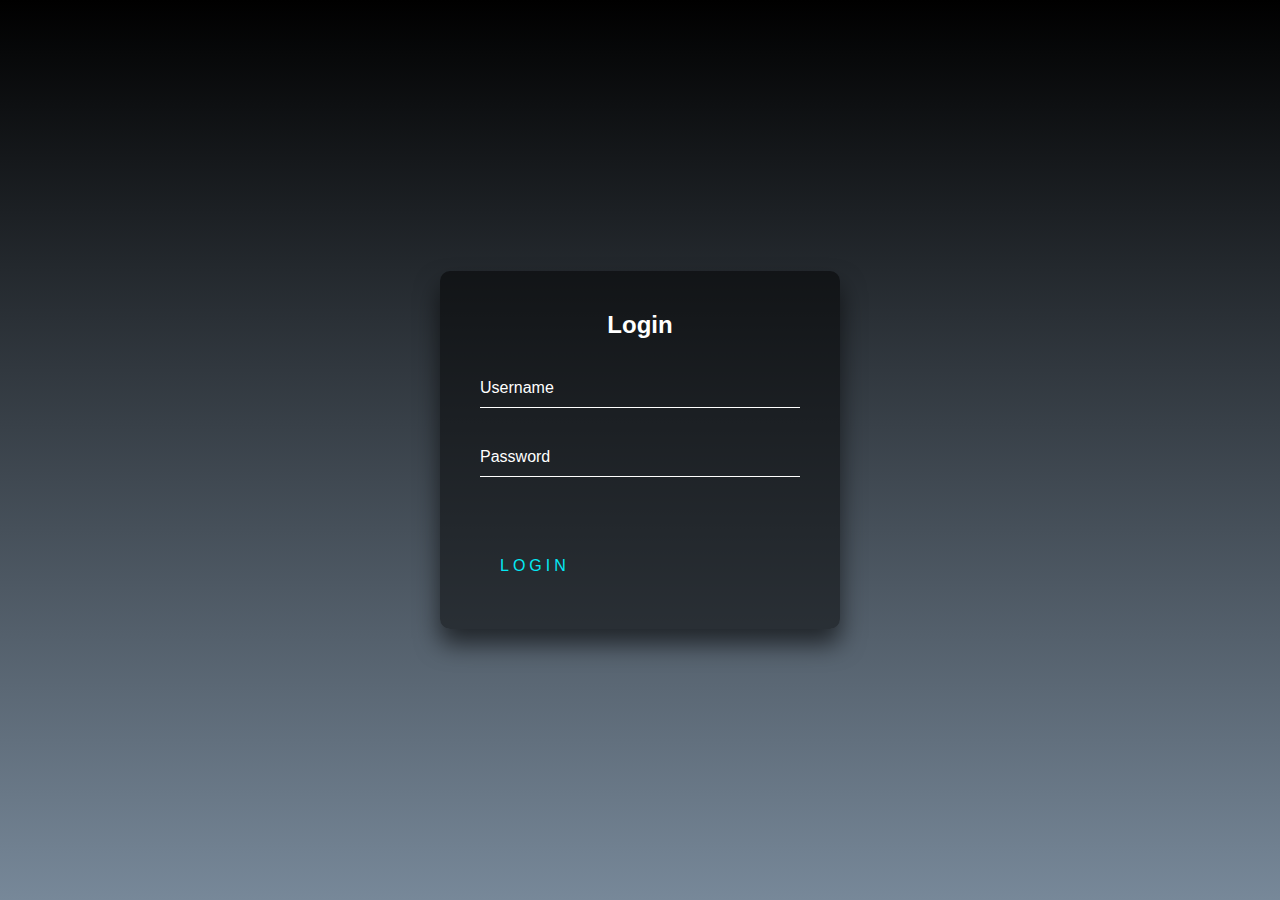
<file: Ganisa Project/index.html>
<!DOCTYPE html>
<html lang="en">

<head>
    <meta charset="UTF-8">
    <title>Login with light button</title>
    <link rel="stylesheet" href="style.css">
</head>

<body>
  
<div class="login-box">
  <h2>Login</h2>
  <form>
    <div class="user-box">
      <input type="text" name="" required="">
      <label>Username</label>
    </div>
    <div class="user-box">
      <input type="password" name="" required="">
      <label>Password</label>
    </div>
    <a href="#">
      <span></span>
      <span></span>
      <span></span>
      <span></span>
      login
    </a>
  </form>
</div>
  </body>

</html>
</file>
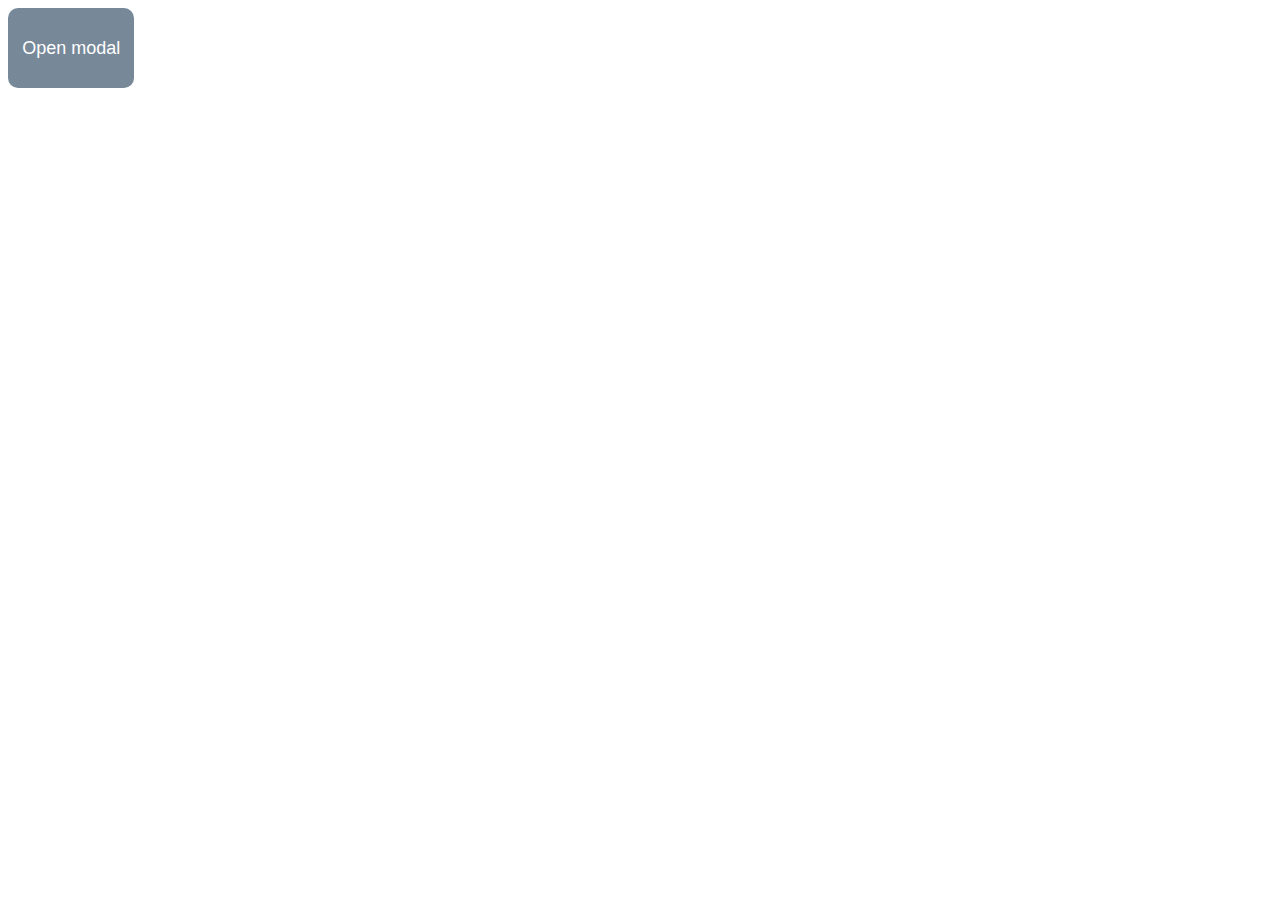
<file: Ganisa Project/loginForm.html>
<!DOCTYPE html>
<html lang="en">
<head>
          <meta charset="UTF-8">
          <meta name="viewport" content="width=device-width, initial-scale=1.0">
          <title>Document</title>
           <link rel="stylesheet" href="modal.css">
</head>
<body>
<div>
      <a href="#wrab"><button class="btn"> Open modal</button></a>
</div>
<div href="" class="wrab" id="wrab">
        <div class="bg-color">
        <div class="modal" id="modal">
        <p><a href="">X</a></p>
        <h1 class="label">Login</h1>
   <form action="" method="get" accept-charset="utf-8">
        <label for="">Email:</label>
        <input type="text" placeholder="Masukan Email" id="name">
        <label for="">Password:</label>
        <input type="password" placeholder="Masukan Password" id="sandi">
        <button type="submit" class="btn2">Login</button>
  </form>
       </div>
        </div>
          </div>
</body>
</html>
</file>
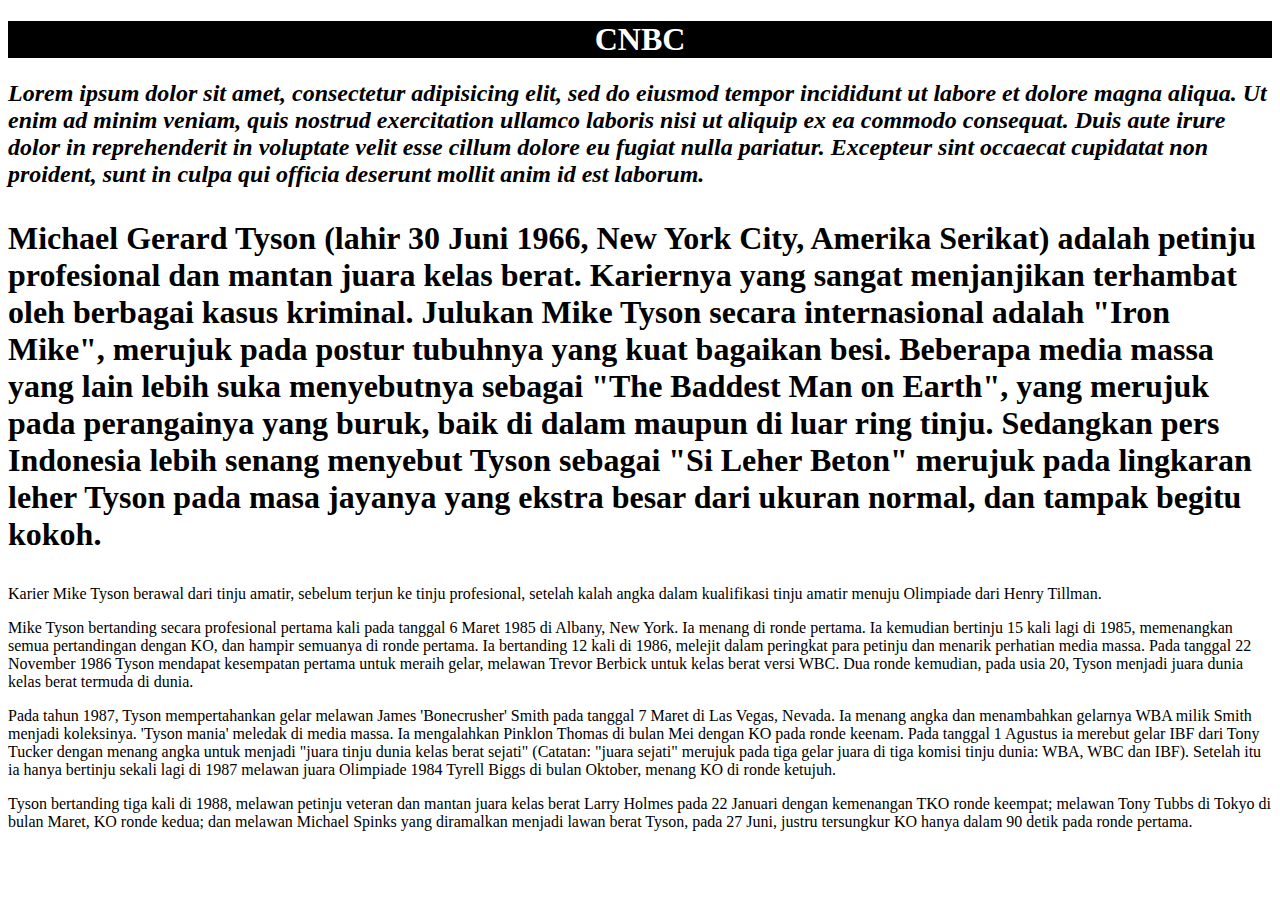
<file: Ganisa Project/Project 1.html>
<!DOCTYPE html>
<html>
<head>
	<title> INI TESTING</title>
</head>
<body>

	<h1 style=" color: white; text-align: center;background-color: black;" > CNBC </h1>
	<h2 style=" font-family: calibri;"> <i><b>Lorem ipsum dolor sit amet, consectetur adipisicing elit, sed do eiusmod
	tempor incididunt ut labore et dolore magna aliqua. Ut enim ad minim veniam,
	quis nostrud exercitation ullamco laboris nisi ut aliquip ex ea commodo
	consequat. Duis aute irure dolor in reprehenderit in voluptate velit esse
	cillum dolore eu fugiat nulla pariatur. Excepteur sint occaecat cupidatat non
	proident, sunt in culpa qui officia deserunt mollit anim id est laborum.</i></b></h2>

	<p style="font-size: 200%;"><b>Michael Gerard Tyson (lahir 30 Juni 1966, New York City, Amerika Serikat) adalah petinju profesional dan mantan juara kelas berat. Kariernya yang sangat menjanjikan terhambat oleh berbagai kasus kriminal. Julukan Mike Tyson secara internasional adalah "Iron Mike", merujuk pada postur tubuhnya yang kuat bagaikan besi. Beberapa media massa yang lain lebih suka menyebutnya sebagai "The Baddest Man on Earth", yang merujuk pada perangainya yang buruk, baik di dalam maupun di luar ring tinju. Sedangkan pers Indonesia lebih senang menyebut Tyson sebagai "Si Leher Beton" merujuk pada lingkaran leher Tyson pada masa jayanya yang ekstra besar dari ukuran normal, dan tampak begitu kokoh.</b>
	</p>

	<p>
		Karier Mike Tyson berawal dari tinju amatir, sebelum terjun ke tinju profesional, setelah kalah angka dalam kualifikasi tinju amatir menuju Olimpiade dari Henry Tillman.</p>

		<p>Mike Tyson bertanding secara profesional pertama kali pada tanggal 6 Maret 1985 di Albany, New York. Ia menang di ronde pertama. Ia kemudian bertinju 15 kali lagi di 1985, memenangkan semua pertandingan dengan KO, dan hampir semuanya di ronde pertama. Ia bertanding 12 kali di 1986, melejit dalam peringkat para petinju dan menarik perhatian media massa. Pada tanggal 22 November 1986 Tyson mendapat kesempatan pertama untuk meraih gelar, melawan Trevor Berbick untuk kelas berat versi WBC. Dua ronde kemudian, pada usia 20, Tyson menjadi juara dunia kelas berat termuda di dunia.</p>

		<p>Pada tahun 1987, Tyson mempertahankan gelar melawan James 'Bonecrusher' Smith pada tanggal 7 Maret di Las Vegas, Nevada. Ia menang angka dan menambahkan gelarnya WBA milik Smith menjadi koleksinya. 'Tyson mania' meledak di media massa. Ia mengalahkan Pinklon Thomas di bulan Mei dengan KO pada ronde keenam. Pada tanggal 1 Agustus ia merebut gelar IBF dari Tony Tucker dengan menang angka untuk menjadi "juara tinju dunia kelas berat sejati" (Catatan: "juara sejati" merujuk pada tiga gelar juara di tiga komisi tinju dunia: WBA, WBC dan IBF). Setelah itu ia hanya bertinju sekali lagi di 1987 melawan juara Olimpiade 1984 Tyrell Biggs di bulan Oktober, menang KO di ronde ketujuh.</p>

		<p>Tyson bertanding tiga kali di 1988, melawan petinju veteran dan mantan juara kelas berat Larry Holmes pada 22 Januari dengan kemenangan TKO ronde keempat; melawan Tony Tubbs di Tokyo di bulan Maret, KO ronde kedua; dan melawan Michael Spinks yang diramalkan menjadi lawan berat Tyson, pada 27 Juni, justru tersungkur KO hanya dalam 90 detik pada ronde pertama.</p>
	
</body>
</html>
</file>
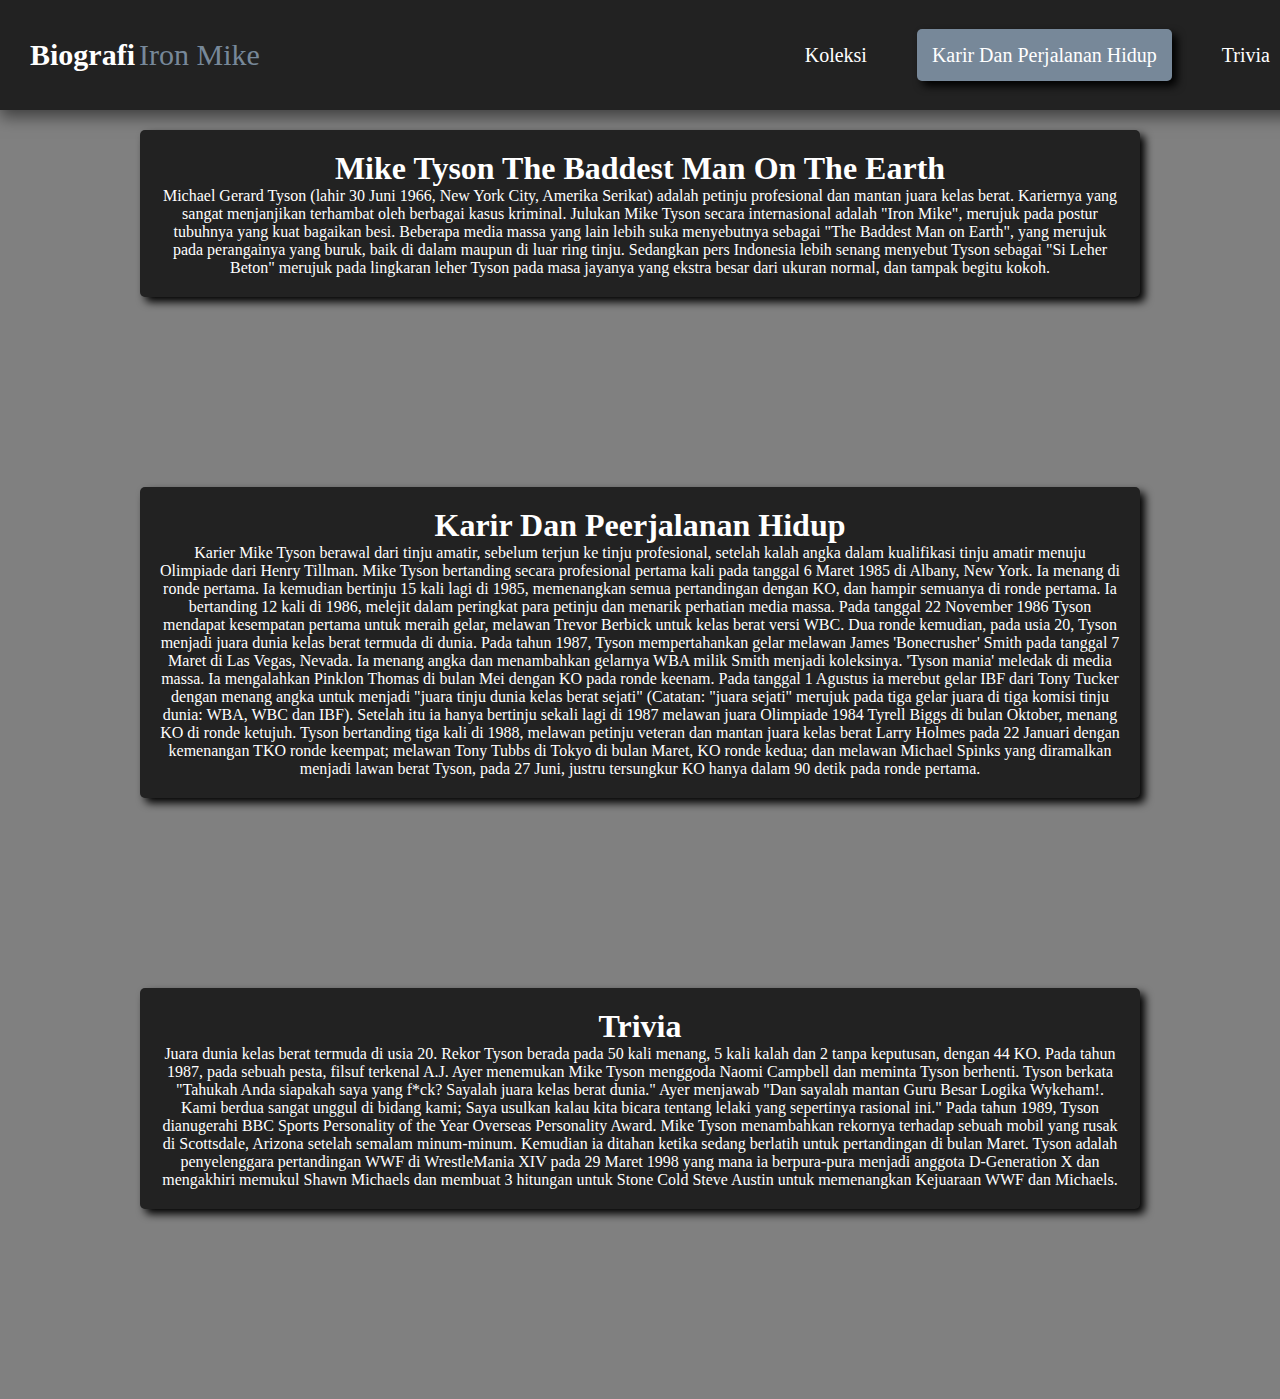
<file: Ganisa Project/project 2.html>
<!DOCTYPE html>
<html>
<head>

	<link rel="stylesheet" href="coba.css"/>
	<title> navbar test</title>
</head>
<style>
	.card {
		margin-bottom: 190px;
	}
</style>
<body>
	<header>
		<nav class=" wrapper">
		<div class=" brand">
			<div class="firstname">biografi</div>
			<div class="lastname">iron mike</div>
		</div>
		 <ul class="navigation">
		  <li><a href="/Project 1.html">koleksi</a></li>
		   <li><a href="#uu" class="active">karir dan perjalanan hidup</a></li>
		    <li><a href="#apa">trivia</a></li>

		</ul>	
	  </nav>
	</div>
	</header>
		<main>
			<div>
				<article class="card">
					<h1 >
   						Mike Tyson The Baddest Man On The Earth 
  					 </h1>	
  					 <p style="color: white">
  					 	Michael Gerard Tyson (lahir 30 Juni 1966, New York City, Amerika Serikat) adalah petinju profesional dan mantan juara kelas berat. Kariernya yang sangat menjanjikan terhambat oleh berbagai kasus kriminal. Julukan Mike Tyson secara internasional adalah "Iron Mike", merujuk pada postur tubuhnya yang kuat bagaikan besi. Beberapa media massa yang lain lebih suka menyebutnya sebagai "The Baddest Man on Earth", yang merujuk pada perangainya yang buruk, baik di dalam maupun di luar ring tinju. Sedangkan pers Indonesia lebih senang menyebut Tyson sebagai "Si Leher Beton" merujuk pada lingkaran leher Tyson pada masa jayanya yang ekstra besar dari ukuran normal, dan tampak begitu kokoh.
  					 </p>	
				</article>

				<article id="uu" class="card">
					<h1>
						Karir Dan Peerjalanan Hidup
					</h1>
					<p style=" color: white">
						Karier Mike Tyson berawal dari tinju amatir, sebelum terjun ke tinju profesional, setelah kalah angka dalam kualifikasi tinju amatir menuju Olimpiade dari Henry Tillman.

						Mike Tyson bertanding secara profesional pertama kali pada tanggal 6 Maret 1985 di Albany, New York. Ia menang di ronde pertama. Ia kemudian bertinju 15 kali lagi di 1985, memenangkan semua pertandingan dengan KO, dan hampir semuanya di ronde pertama. Ia bertanding 12 kali di 1986, melejit dalam peringkat para petinju dan menarik perhatian media massa. Pada tanggal 22 November 1986 Tyson mendapat kesempatan pertama untuk meraih gelar, melawan Trevor Berbick untuk kelas berat versi WBC. Dua ronde kemudian, pada usia 20, Tyson menjadi juara dunia kelas berat termuda di dunia.

						Pada tahun 1987, Tyson mempertahankan gelar melawan James 'Bonecrusher' Smith pada tanggal 7 Maret di Las Vegas, Nevada. Ia menang angka dan menambahkan gelarnya WBA milik Smith menjadi koleksinya. 'Tyson mania' meledak di media massa. Ia mengalahkan Pinklon Thomas di bulan Mei dengan KO pada ronde keenam. Pada tanggal 1 Agustus ia merebut gelar IBF dari Tony Tucker dengan menang angka untuk menjadi "juara tinju dunia kelas berat sejati" (Catatan: "juara sejati" merujuk pada tiga gelar juara di tiga komisi tinju dunia: WBA, WBC dan IBF). Setelah itu ia hanya bertinju sekali lagi di 1987 melawan juara Olimpiade 1984 Tyrell Biggs di bulan Oktober, menang KO di ronde ketujuh.

						Tyson bertanding tiga kali di 1988, melawan petinju veteran dan mantan juara kelas berat Larry Holmes pada 22 Januari dengan kemenangan TKO ronde keempat; melawan Tony Tubbs di Tokyo di bulan Maret, KO ronde kedua; dan melawan Michael Spinks yang diramalkan menjadi lawan berat Tyson, pada 27 Juni, justru tersungkur KO hanya dalam 90 detik pada ronde pertama.
					</p> 	
				</article>

				<article id="apa" class="card">
					<h1>
						Trivia
					</h1>
					<p style=" color: white">
						Juara dunia kelas berat termuda di usia 20. Rekor Tyson berada pada 50 kali menang, 5 kali kalah dan 2 tanpa keputusan, dengan 44 KO.

						Pada tahun 1987, pada sebuah pesta, filsuf terkenal A.J. Ayer menemukan Mike Tyson menggoda Naomi Campbell dan meminta Tyson berhenti. Tyson berkata "Tahukah Anda siapakah saya yang f*ck? Sayalah juara kelas berat dunia." Ayer menjawab "Dan sayalah mantan Guru Besar Logika Wykeham!. Kami berdua sangat unggul di bidang kami; Saya usulkan kalau kita bicara tentang lelaki yang sepertinya rasional ini."

						Pada tahun 1989, Tyson dianugerahi BBC Sports Personality of the Year Overseas Personality Award. Mike Tyson menambahkan rekornya terhadap sebuah mobil yang rusak di Scottsdale, Arizona setelah semalam minum-minum. Kemudian ia ditahan ketika sedang berlatih untuk pertandingan di bulan Maret.

						Tyson adalah penyelenggara pertandingan WWF di WrestleMania XIV pada 29 Maret 1998 yang mana ia berpura-pura menjadi anggota D-Generation X dan mengakhiri memukul Shawn Michaels dan membuat 3 hitungan untuk Stone Cold Steve Austin untuk memenangkan Kejuaraan WWF dan Michaels.
					</p>
				</article>
			</div>
		</main>

	 
</body>	
</html>
</file>
<file: Ganisa Project/style.css>
html {
    height: 100%;
  }
  body {
    margin:0;
    padding:0;
    font-family: sans-serif;
    background: linear-gradient(black, lightslategray);
  }
  
  .login-box {
    position: absolute;
    top: 50%;
    left: 50%;
    width: 400px;
    padding: 40px;
    transform: translate(-50%, -50%);
    background: rgba(0,0,0,.5);
    box-sizing: border-box;
    box-shadow: 0 15px 25px rgba(0,0,0,.6);
    border-radius: 10px;
  }
  
  .login-box h2 {
    margin: 0 0 30px;
    padding: 0;
    color: #fff;
    text-align: center;
  }
  
  .login-box .user-box {
    position: relative;
  }
  
  .login-box .user-box input {
    width: 100%;
    padding: 10px 0;
    font-size: 16px;
    color: #fff;
    margin-bottom: 30px;
    border: none;
    border-bottom: 1px solid #fff;
    outline: none;
    background: transparent;
  }
  .login-box .user-box label {
    position: absolute;
    top:0;
    left: 0;
    padding: 10px 0;
    font-size: 16px;
    color: #fff;
    pointer-events: none;
    transition: .7s;
  }
  
  .login-box .user-box input:focus ~ label,
  .login-box .user-box input:valid ~ label {
    top: -20px;
    left: 0;
    color: #03e9f4;
    font-size: 12px;
  }
  
  .login-box form a {
    position: relative;
    display: inline-block;
    padding: 10px 20px;
    color: #03e9f4;
    font-size: 16px;
    text-decoration: none;
    text-transform: uppercase;
    overflow: hidden;
    transition: .7s;
    margin-top: 40px;
    letter-spacing: 4px
  }
  
  .login-box a:hover {
    background: #03e9f4;
    color: #fff;
    border-radius: 5px;
    box-shadow: 0 0 5px #03e9f4,
                0 0 25px #03e9f4,
                0 0 50px #03e9f4,
                0 0 100px #03e9f4;
  }
  
  .login-box a span {
    position: absolute;
    display: block;
  }
  
  .login-box a span:nth-child(1) {
    top: 0;
    left: -100%;
    width: 100%;
    height: 2px;
    background: linear-gradient(90deg, transparent, #03e9f4);
    animation: btn-anim1 1s linear infinite;
  }
  
  @keyframes btn-anim1 {
    0% {
      left: -100%;
    }
    50%,100% {
      left: 100%;
    }
  }
  
  .login-box a span:nth-child(2) {
    top: -100%;
    right: 0;
    width: 2px;
    height: 100%;
    background: linear-gradient(180deg, transparent, #03e9f4);
    animation: btn-anim2 1s linear infinite;
    animation-delay: .35s
  }
  
  @keyframes btn-anim2 {
    0% {
      top: -100%;
    }
    50%,100% {
      top: 100%;
    }
  }
  
  .login-box a span:nth-child(3) {
    bottom: 0;
    right: -100%;
    width: 100%;
    height: 2px;
    background: linear-gradient(270deg, transparent, #03e9f4);
    animation: btn-anim3 1s linear infinite;
    animation-delay: .7s
  }
  
  @keyframes btn-anim3 {
    0% {
      right: -100%;
    }
    50%,100% {
      right: 100%;
    }
  }
  
  .login-box a span:nth-child(4) {
    bottom: -100%;
    left: 0;
    width: 2px;
    height: 100%;
    background: linear-gradient(360deg, transparent, #03e9f4);
    animation: btn-anim4 1s linear infinite;
    animation-delay: .85s
  }
  
  @keyframes btn-anim4 {
    0% {
      bottom: -100%;
    }
    50%,100% {
      bottom: 100%;
    }
  }
</file>
<file: Ganisa Project/modal.css>
button{

    border: none;

}

a{

    text-decoration: none;

}

input{

    display: block;

    width: 80%;

    padding: 15px;

    margin-top: 10px;

    margin-bottom: 40px;

    border: none;

    border-bottom: 2px solid lightslategray;

    font-family: sans-serif;

    font-size: 16px;

}

label{

    font-family: sans-serif;
    

}
label h1{
    background-color: grey;
}

.modal{

    border-radius: 10px;

    padding: 50px;

    margin-left:  30%;

    margin-right: 30%;

    box-shadow: 1px 1px 5px;

    background-color: white;

    visibility: hidden;

}

.modal h1,form{

    margin-left: 20%;

}

.modal h1{

    margin-left: 40%;

    font-family: sans-serif;

}

.modal p{

    position: relative;

    left: 107%;

    bottom: 65px;

    font-size: 20px;

    background-color: white;

    display: inline;

    padding: 10px;

    border-radius: 50%;

}

.btn{

    color: white;

    width: 10%;

    height: 80px;

    font-size: 18px;

    background-color: lightslategrey;

    border-radius: 10px;

}

.btn2{

    color: white;

    width: 40%;

    height: 40px;

    margin-left: 20%;

    background-color: lightslategrey;

    border: none;

    border-radius: 10px;

    font-size: 20px

}

.btn2:hover{

    background-color: lightslategrey;

}

#wrab:target .modal{

    transition: 0.56s;

    transform: translateY(100px);

    position: relative;

    visibility: visible;

}

#wrab:target .bg-color{

    position: absolute;

    top: 0;

    bottom: 0;

    right: 0;

    left: 0;

    background-color: rgb(0, 0, 0,.5);

}
</file>
<file: Ganisa Project/coba.css>
*, html, body {
  margin : 0;
  padding : 0;
  font-family: "Roboto, sans-serif;"


}

.fContainer{
 display: flex;
 width: 100%;
 height: 100vh;
 background-color: grey;

}

.wrapper{
 display: flex;
 justify-content: space-between;
 align-items: center;
 font-size: 20px;
 padding: 15px;
 width: 100%;
 height: 80px;
 background-color: #222;
 box-shadow: 0 7px 15px 0 rgba(0, 0, 0, 0.5) ;
}


.brand{
 display: flex;
 flex-direction: row;
 font-size: 1.5em; 
 padding: 15px;
 text-transform: capitalize;
}

.firstname{
 color: white;
 font-weight: 700;
}


.lastname{
  color: lightslategray;
  font-weight: 400;
  padding-left: 4px;
}

.navigation{
 display: flex;
 justify-content: center;
 align-items: center
}

.navigation > li {
 list-style-type: none;
 padding: 25px;
}

.navigation > li > a {
 color: white;
 font-size: 20px;
 text-decoration: none;
 text-transform: capitalize;

}

.navigation >li>a:hover{
 color: lightslategray;
 transition: all .3s ease-in-out
}


  .active{
 box-shadow: 5px 5px 8px black; 
 border-radius: 5px;
 padding: 20px;
 margin: auto;
 margin-bottom: 40px;  
 margin-top: 20px; 
 background-color: lightslategray;
 width: 75%;
 color: white;
 padding: 15px;
}

.active:hover{
 color: white !important;
}

.card{
	 box-shadow: 5px 5px 8px black; 
    border-radius: 5px;
    padding: 20px;
    margin: auto;
    margin-bottom: 40px;  
    margin-top: 20px; 
    background-color: #222;
    width: 75%;
    align-items: center;
    text-align: center;
    color: white;
}

 body{
	background-color: grey;
}
</file>
